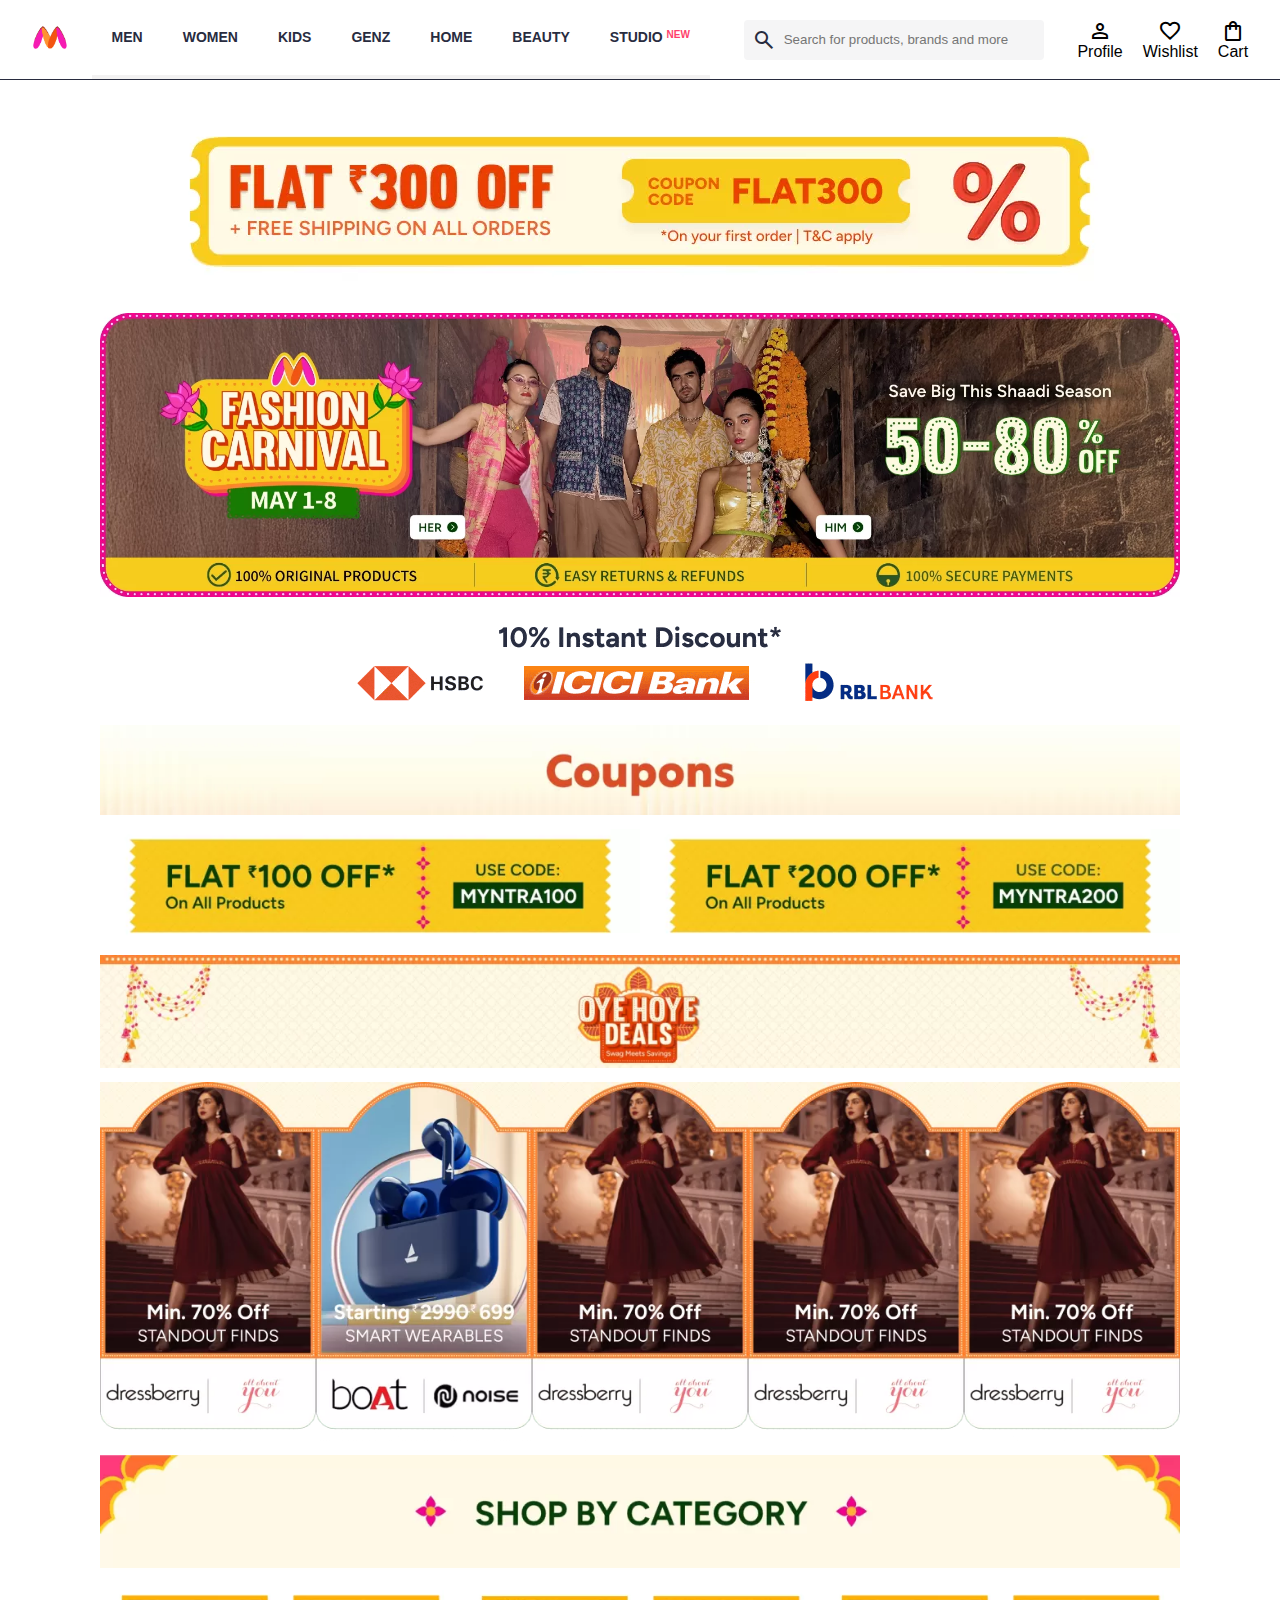
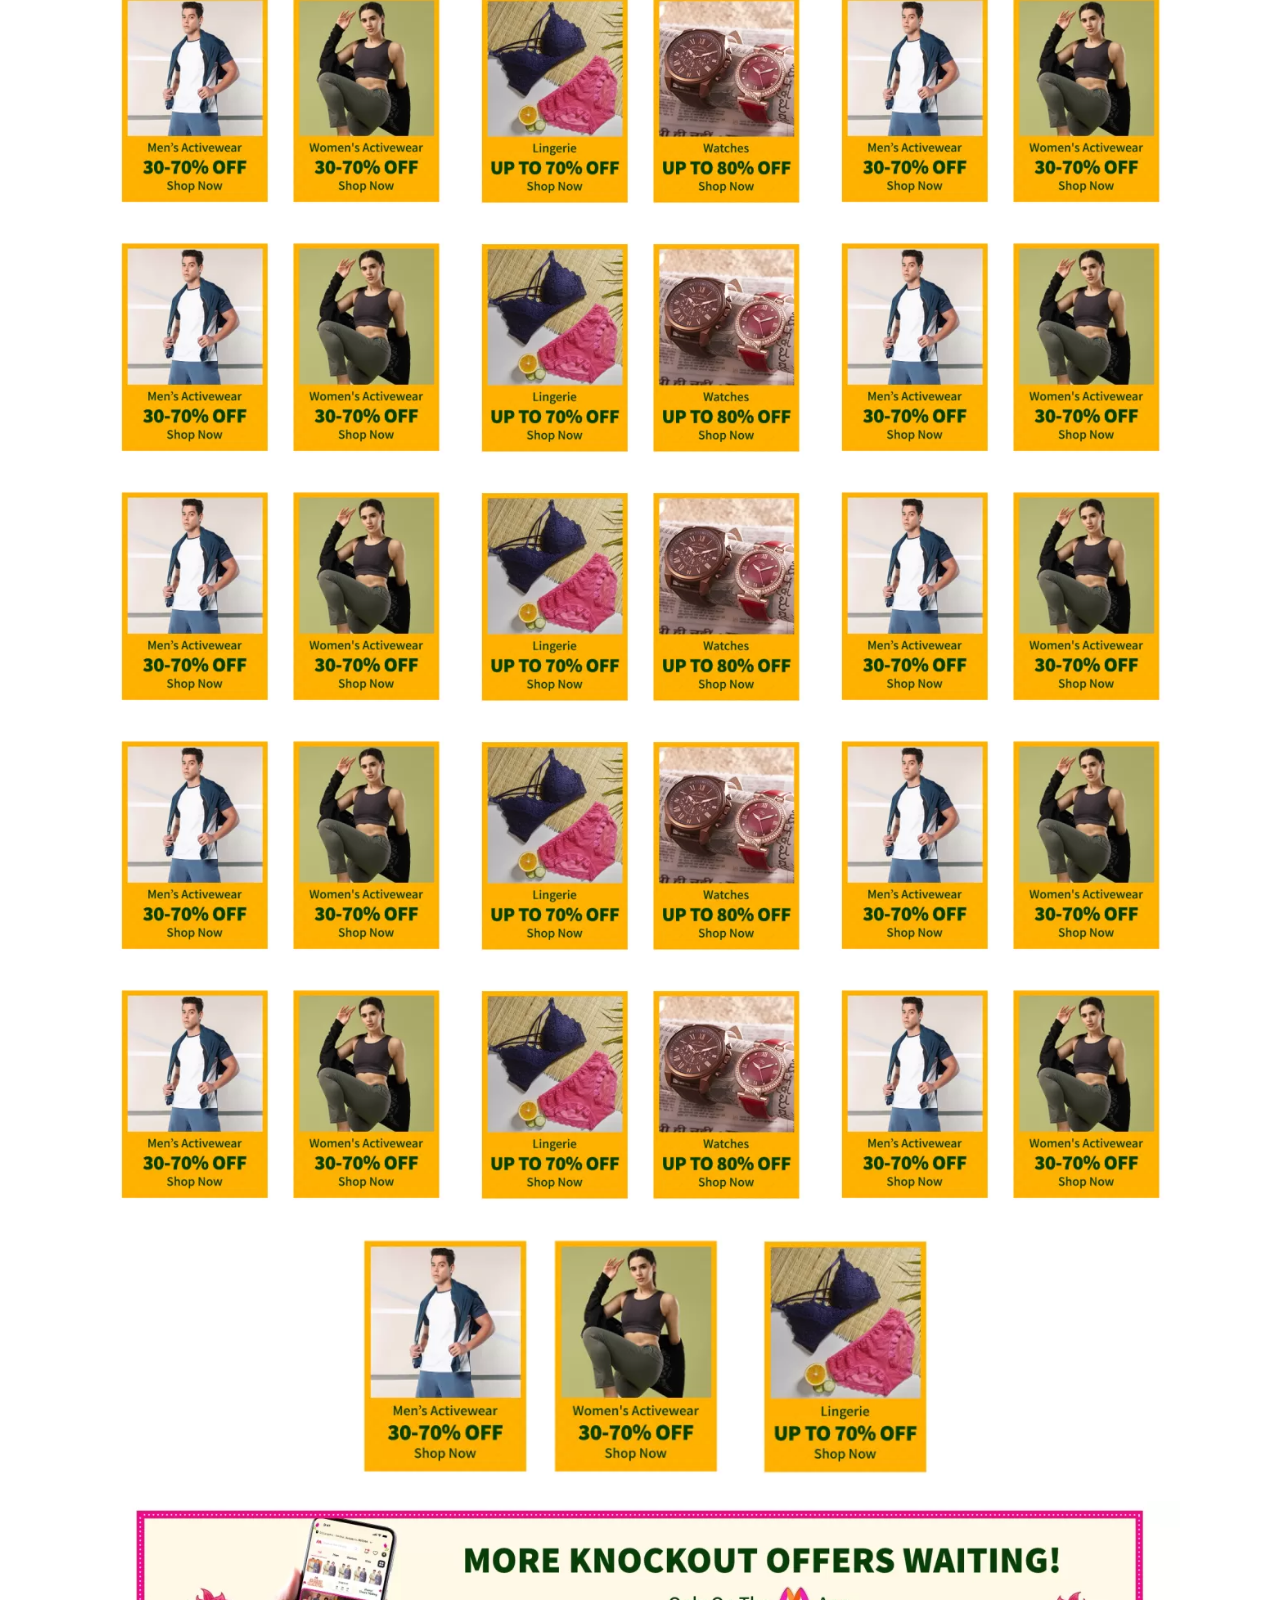
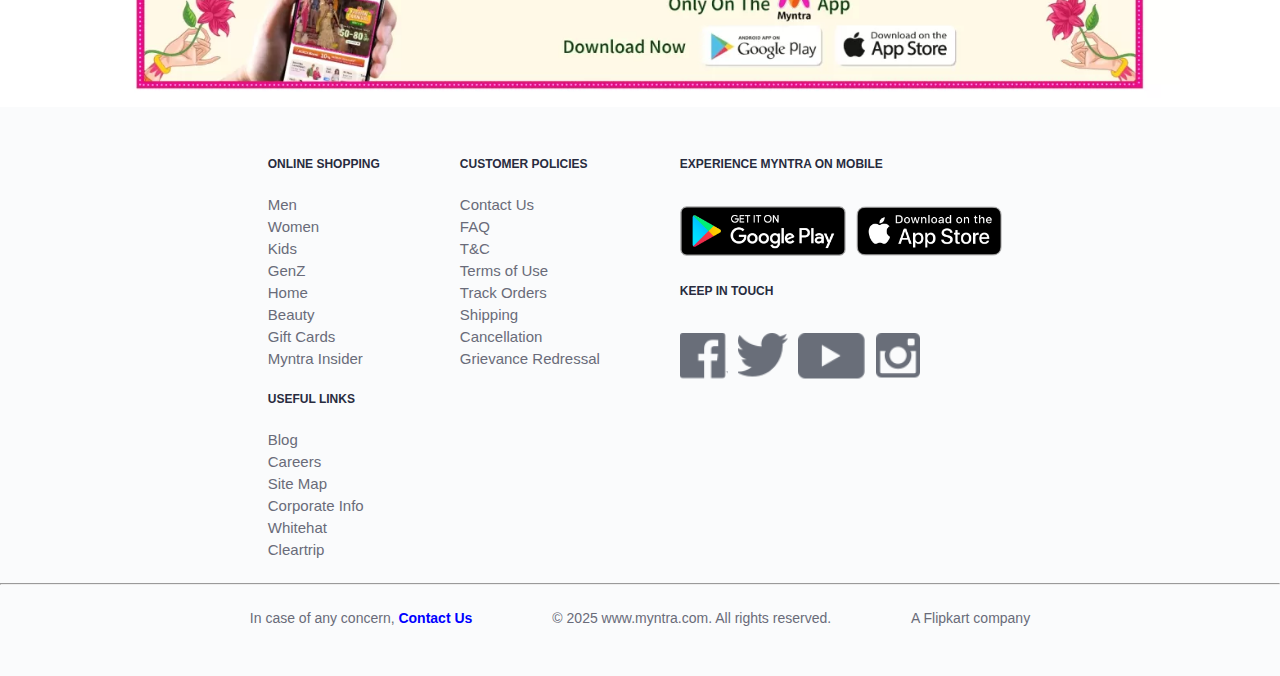
<file: index.html>
<!DOCTYPE html>
<html lang="en">
<head>
    <title>Myntra</title>
    <meta name="viewport" content="width=device-width, initial-scale=1.0">
    <meta charset="UTF-8">
    <link rel="stylesheet" href="style.css">
    <link rel="stylesheet" href="https://fonts.googleapis.com/css2?family=Material+Symbols+Outlined:opsz,wght,FILL,GRAD@20..48,100..700,0..1,-50..200"/>
</head>
<body>
    <header>
        <div class="logo">
           <a href="#"><img class="home" src="img/logo.png" alt="logo"></a>
        </div>
        <div class="nav_bar">
            <a href="#">Men</a>
            <a href="#">Women</a>
            <a href="#">Kids</a>
            <a href="#">GenZ</a>
            <a href="#">Home</a>
            <a href="#">Beauty</a>
            <a href="#" >Studio <span id="new">new</span></a>
        </div>
        <div class="search_bar">
            <div class="search_icon"><span class="material-symbols-outlined">search</span></div>
            <input type="text" class="search_input" placeholder="Search for products, brands and more">
        </div>
        <div class="action_bar">
            <div class="action_item">
                <span class="material-symbols-outlined">person</span>
                <span class="action_name">Profile</span>
            </div>
            <div class="action_item">
                <span class="material-symbols-outlined action_icon">favorite</span>
                <span class="action_name">Wishlist</span>
            </div>
            <div class="action_item">
                <span class="material-symbols-outlined action_icon">shopping_bag</span>
                <span class="action_name">Cart</span>
            </div>
        </div>
    </header>
    <main>
       <div class="home-img-container">
        <a href="#">
            <img class="coupon-img" src="img/2kmiprsn_19a19eddfe4441ad8b6a4d763224c0b9.webp" alt="coupon-FLAT300">
        </a>
       </div>
       <div class="home-img-container">
        <a href="#">
            <img src="img/cd234c7f-e1eb-4df4-bac4-ceb5a3e4a8de1745936750479-Slice-1.webp" alt="his-section">
        </a>
        <a href="#">
            <img src="img/e297224d-6484-4531-9f65-02c027c840251745936750435-Slice-2.webp" alt="her-section">
        </a>
       </div>
       <div class="home-img-container">
        <a href="#"><img src="img/gif.gif" alt="bank-gif"></a>
       </div>
       <div class="home-img-container">
        <a href="#"><img src="img/coupons.webp" alt="coupons"></a>
       </div>
       <div class="home-img-container">
        <a href="#"><img src="img/coupon1.webp" alt="myntra100"></a>
        <a href="#"><img src="img/coupon2.webp" alt="myntra200"></a>
       </div>
       <div class="home-img-container">
        <a href="#"><img src="img/deals.webp" alt="deals"></a>
       </div>
       <div class="home-img-container">
        <a href="#"><img src="img/deal1.webp" alt="deal"></a>
        <a href="#"><img src="img/deal2.webp" alt="deal"></a>
        <a href="#"><img src="img/deal1.webp" alt="deal"></a>
        <a href="#"><img src="img/deal1.webp" alt="deal"></a>
        <a href="#"><img src="img/deal1.webp" alt="deal"></a>
       </div>
       <div class="home-img-container">
        <a href="#"><img src="img/c2023bb8-4eb2-41fd-abab-601749f028f41745831595417-Shop-By-Category.webp" alt="shop"></a>
       </div>
       <div class="home-img-container">
        <a href="#"><img src="img/1.webp" alt="1"></a>
        <a href="#"><img src="img/2.webp" alt="1"></a>
        <a href="#"><img src="img/3.webp" alt="1"></a>
        <a href="#"><img src="img/4.webp" alt="1"></a>
        <a href="#"><img src="img/1.webp" alt="1"></a>
        <a href="#"><img src="img/2.webp" alt="1"></a>
       </div>
       <div class="home-img-container">
        <a href="#"><img src="img/1.webp" alt="1"></a>
        <a href="#"><img src="img/2.webp" alt="1"></a>
        <a href="#"><img src="img/3.webp" alt="1"></a>
        <a href="#"><img src="img/4.webp" alt="1"></a>
        <a href="#"><img src="img/1.webp" alt="1"></a>
        <a href="#"><img src="img/2.webp" alt="1"></a>
       </div>
       <div class="home-img-container">
        <a href="#"><img src="img/1.webp" alt="1"></a>
        <a href="#"><img src="img/2.webp" alt="1"></a>
        <a href="#"><img src="img/3.webp" alt="1"></a>
        <a href="#"><img src="img/4.webp" alt="1"></a>
        <a href="#"><img src="img/1.webp" alt="1"></a>
        <a href="#"><img src="img/2.webp" alt="1"></a>
       </div>
       <div class="home-img-container">
        <a href="#"><img src="img/1.webp" alt="1"></a>
        <a href="#"><img src="img/2.webp" alt="1"></a>
        <a href="#"><img src="img/3.webp" alt="1"></a>
        <a href="#"><img src="img/4.webp" alt="1"></a>
        <a href="#"><img src="img/1.webp" alt="1"></a>
        <a href="#"><img src="img/2.webp" alt="1"></a>
       </div>
       <div class="home-img-container">
        <a href="#"><img src="img/1.webp" alt="1"></a>
        <a href="#"><img src="img/2.webp" alt="1"></a>
        <a href="#"><img src="img/3.webp" alt="1"></a>
        <a href="#"><img src="img/4.webp" alt="1"></a>
        <a href="#"><img src="img/1.webp" alt="1"></a>
        <a href="#"><img src="img/2.webp" alt="1"></a>
       </div>
       <div class="home-img-container">
        <a href="#"><img src="img/blank.webp" alt="1"></a>
        <a href="#"><img src="img/1.webp" alt="1"></a>
        <a href="#"><img src="img/2.webp" alt="1"></a>
        <a href="#"><img src="img/3.webp" alt="1"></a>
        <a href="#"><img src="img/blank.webp" alt="1"></a>
       </div>
       <div class="home-img-container">
        <a href="#"><img src="img/last-img.webp" alt="x"></a>
       </div>    
    </main>

    <footer>
        <div class="columns">
            <div class="footer-column">
                <h3>Online Shopping</h3>
                <div class="footer-items">
                    <a href="#">Men</a>
                    <a href="#">Women</a>
                    <a href="#">Kids</a>
                    <a href="#">GenZ</a>
                    <a href="#">Home</a>
                    <a href="#">Beauty</a>
                    <a href="#">Gift Cards</a>
                    <a href="#">Myntra Insider</a>
                </div>
                <h3>Useful Links</h3>
                <div class="footer-items">
                    <a href="#">Blog</a>
                    <a href="#">Careers</a>
                    <a href="#">Site Map</a>
                    <a href="#">Corporate Info</a>
                    <a href="#">Whitehat</a>
                    <a href="#">Cleartrip</a>
                </div>
            </div>
            <div class="footer-column">
                <h3>Customer Policies</h3>
                <div class="footer-items">
                    <a href="#">Contact Us</a>
                    <a href="#">FAQ</a>
                    <a href="#">T&C</a>
                    <a href="#">Terms of Use</a>
                    <a href="#">Track Orders</a>
                    <a href="#">Shipping</a>
                    <a href="#">Cancellation</a>
                    <a href="#">Grievance Redressal</a>
                </div>
            </div>
            <div class="footer-column">
                <h3>Experience Myntra on Mobile</h3>
                <div class="footer-items app-links">
                    <a href="#"><img src="img/googleplay.png" alt="playstore-link"></a>
                    <a href="#"><img src="img/appstore.png" alt="app store link"></a>
                </div>
                <h3>Keep in touch</h3>
                <div class="footer-items app-links">
                    <a href="#"><img src="img/fb.png" alt="fb"></a>
                    <a href="#"><img src="img/twitter.png" alt="x"></a>
                    <a href="#"><img src="img/youtube.png" alt="youtube"></a>
                    <a href="#"><img src="img/insta.png" alt="insta"></a>
                </div>
            </div>
        </div>
        <hr>
        <div class="copyrights">
            <span>In case of any concern, <a href="#" id="Contact-Us">Contact Us</a></span>
            <span>© 2025 www.myntra.com. All rights reserved.</span>
            <span>A Flipkart company</span>
        </div>
    </footer>
</body>
</html>
</file>
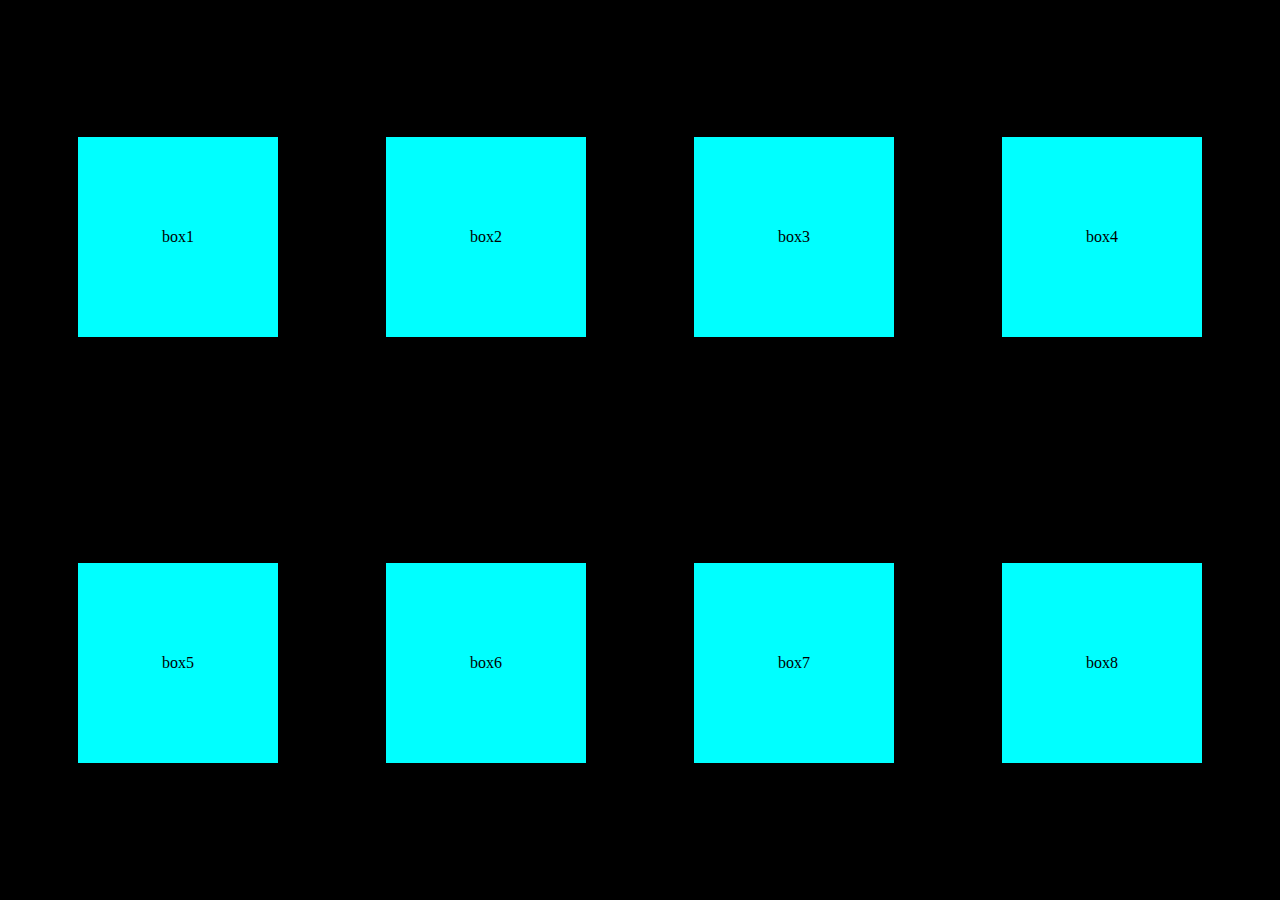
<file: grid/index.html>
<!DOCTYPE html>
<html lang="en">
<head>
    <meta charset="UTF-8">
    <meta name="viewport" content="width=device-width, initial-scale=1.0">
    <link rel="stylesheet" href="style.css">
    <title>Document</title>
</head>
<body>
    <div class="con">
        <div class="box">box1</div>
    <div class="box">box2</div>
    <div class="box">box3</div>
    <div class="box">box4</div>
    <div class="box">box5</div>
    <div class="box">box6</div>
    <div class="box">box7</div>
    <div class="box">box8</div>

    </div>
    
</body>
</html>
</file>
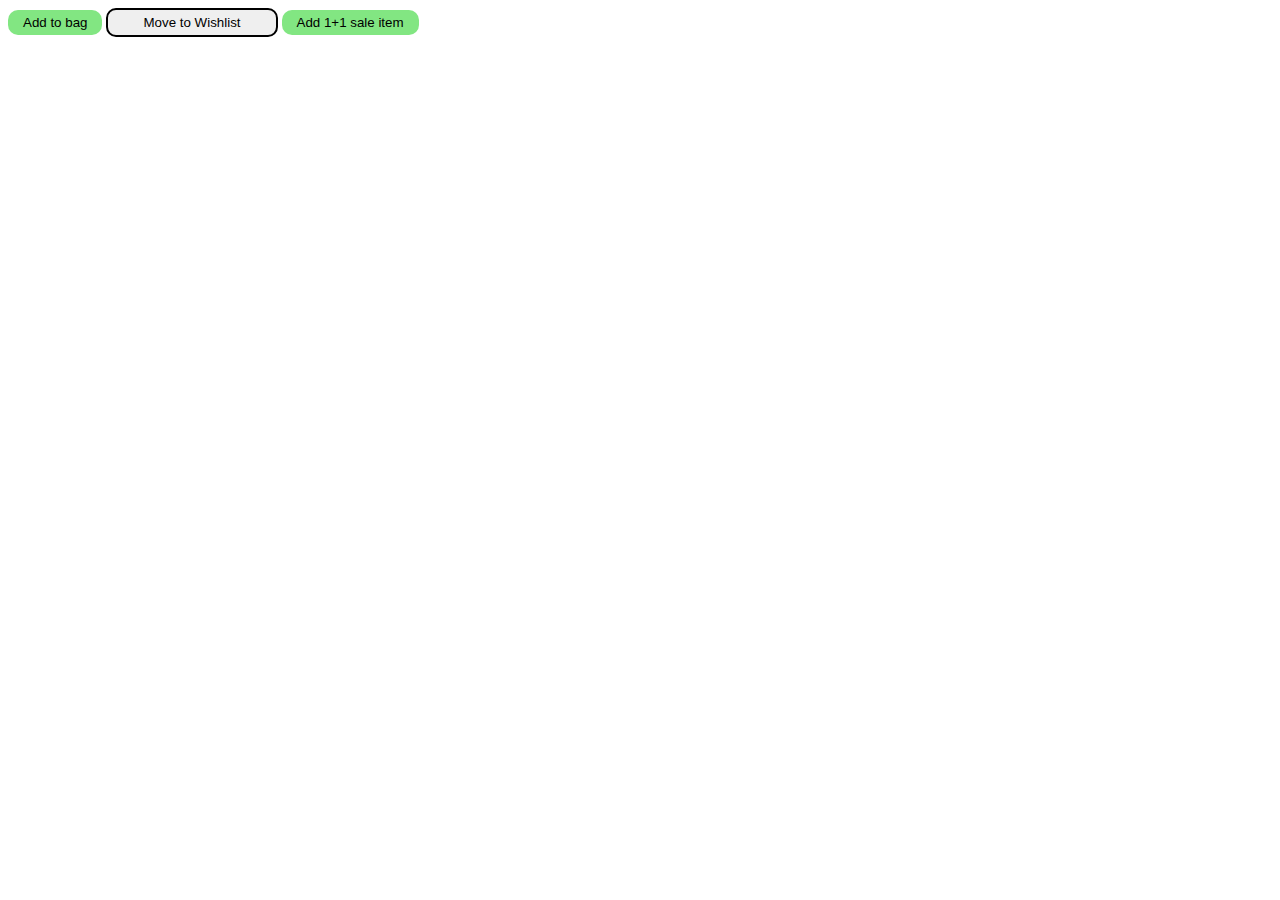
<file: javascript/index.html>
<!DOCTYPE html>
<html lang="en">
<head>
  <title>Learning JS</title>
  <style>
   .add{
    border: none;
    background-color: rgb(130, 230, 130);
    padding: 5px 15px;
    border-radius: 10px;
   }
   .wishlist{
    padding: 5px 35px;
    border: 2px solid ;
    border-radius: 10px;
   }
  </style>
</head>
<body>
  <main>
    <div class="buttons">
      <button class="add" >Add to bag</button>
      <button class="wishlist" >Move to Wishlist</button>
      <button class="add">Add 1+1 sale item</button>
    </div>
    <h1></h1>
  </main>
 <script>
  let items=0;
  
 </script>
</body>
</html>
</file>
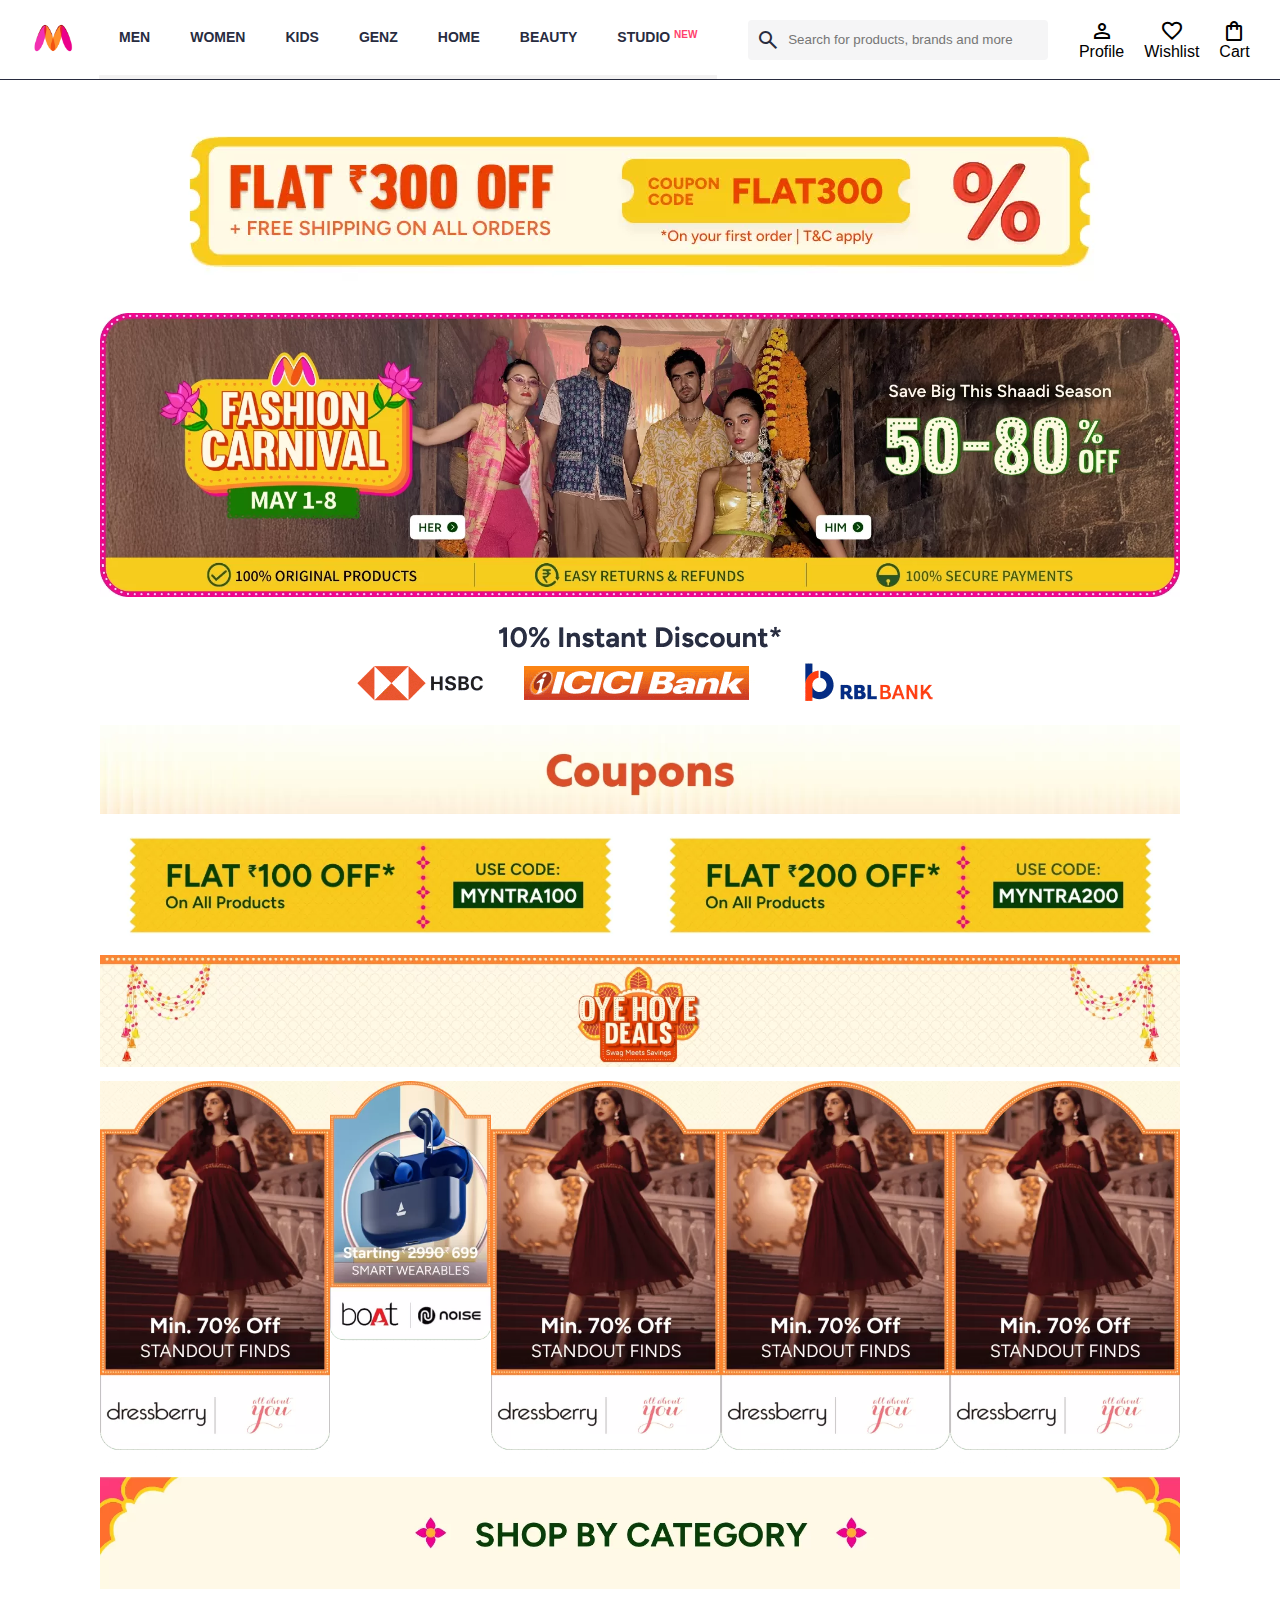
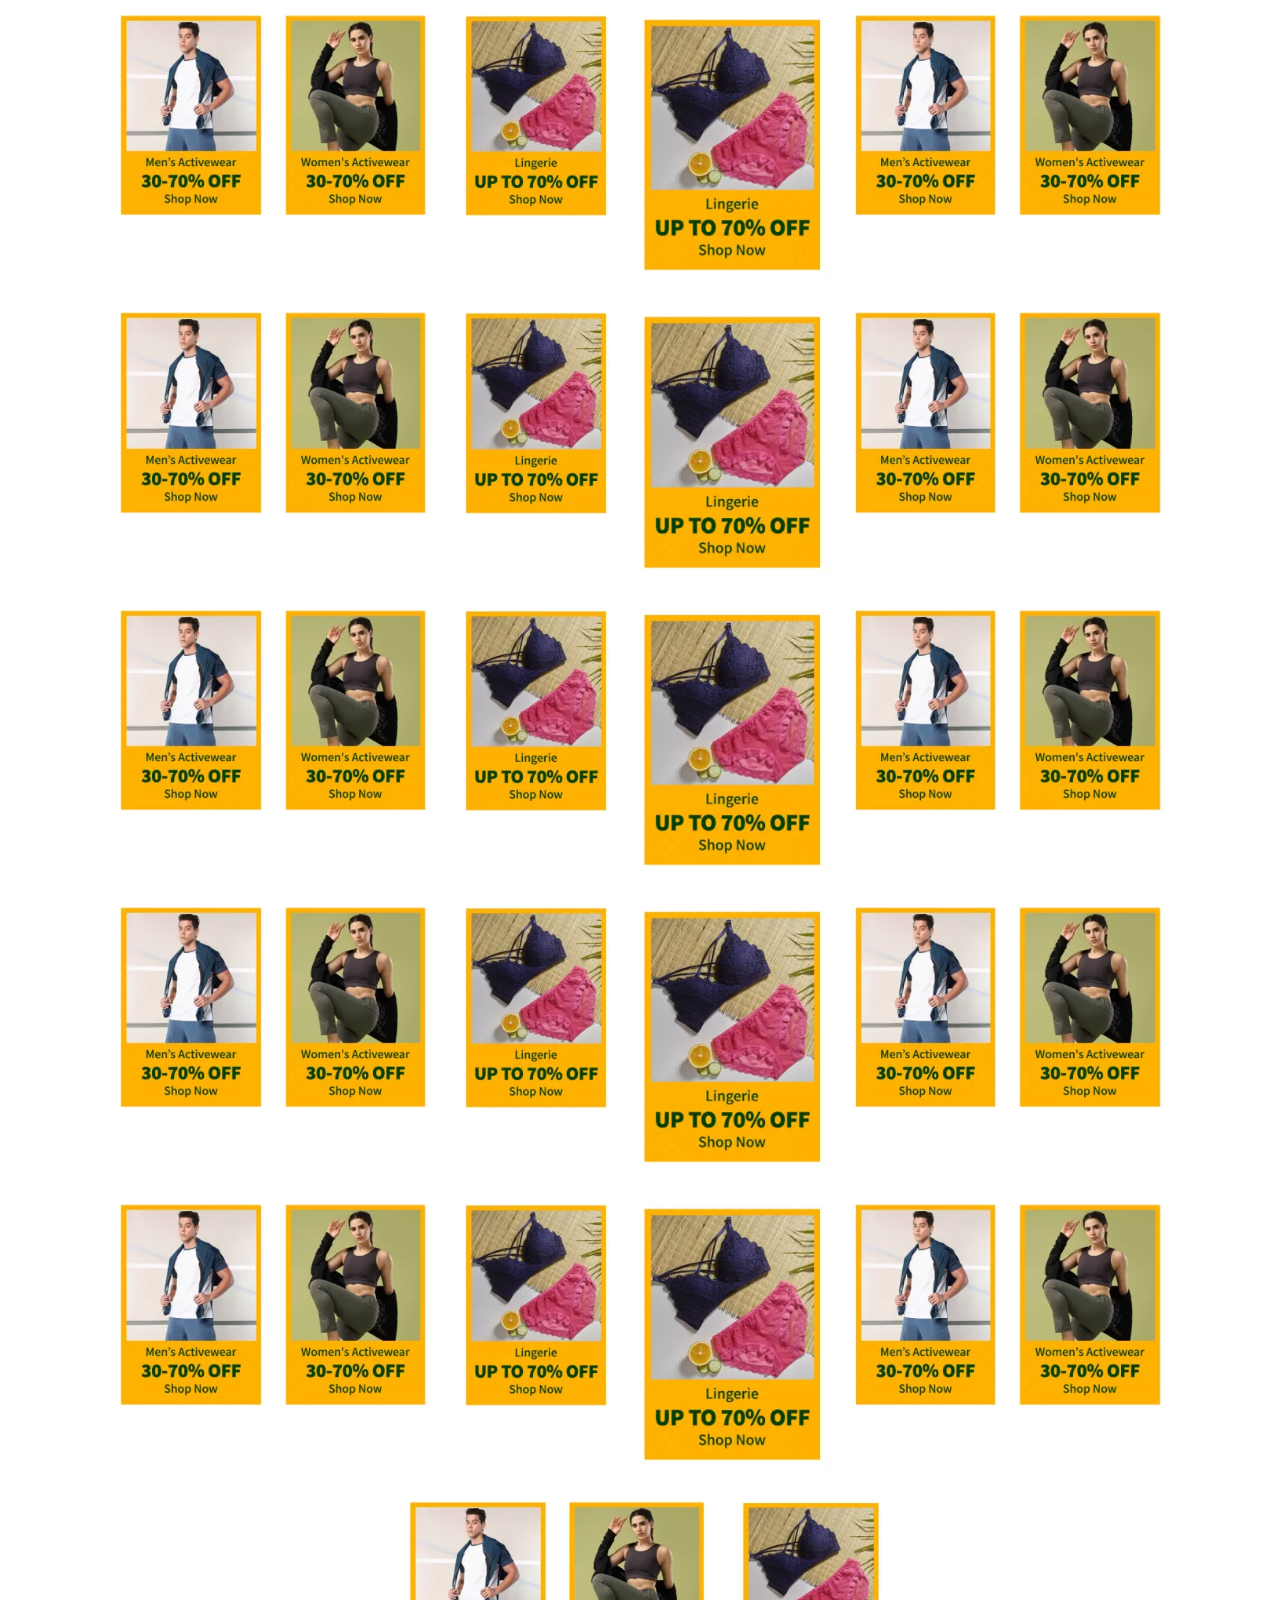
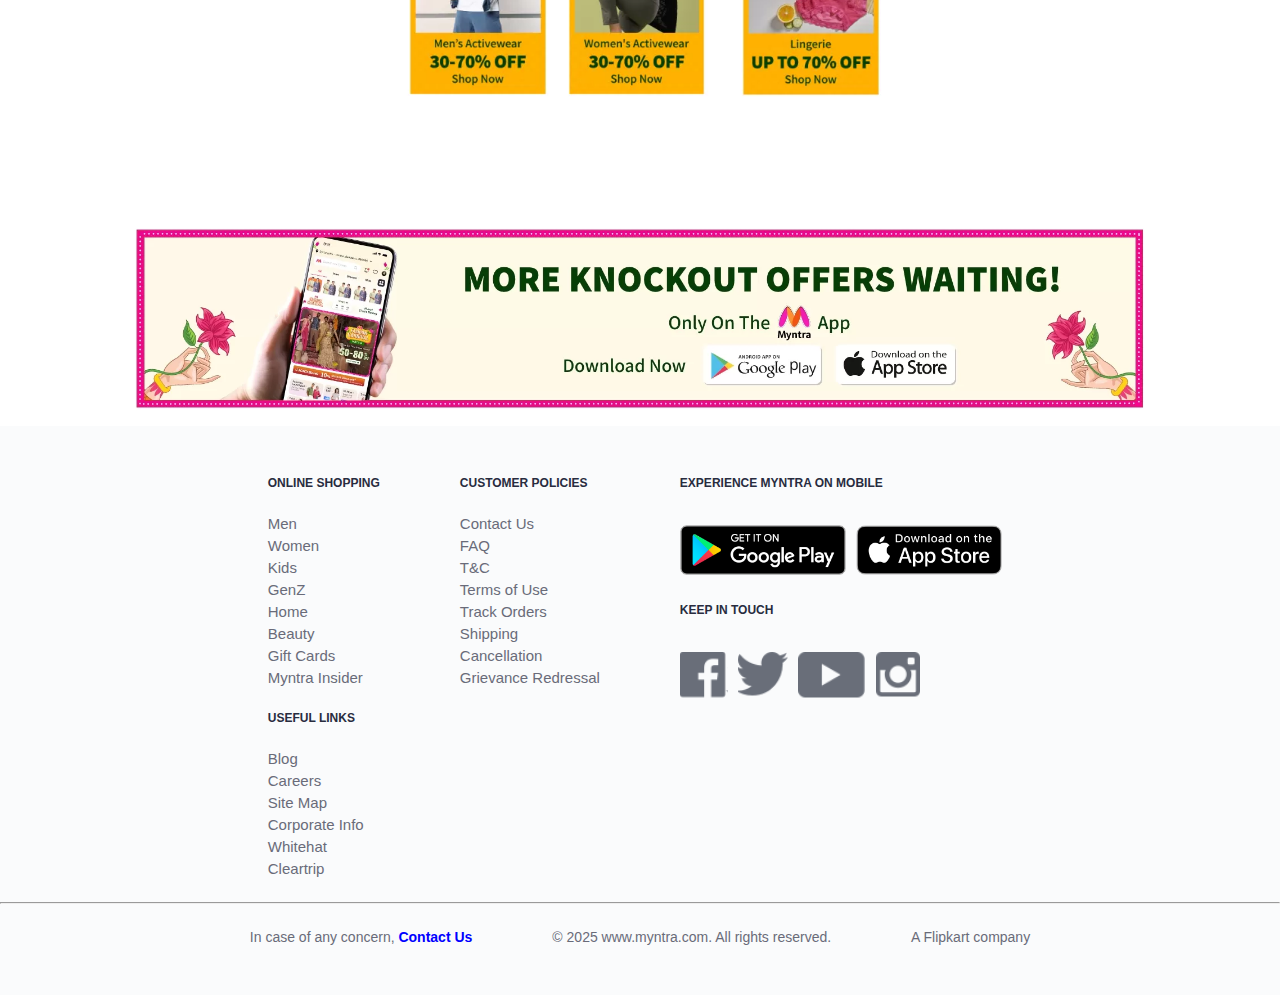
<file: myntra clone/index.html>
<!DOCTYPE html>
<html lang="en">
<head>
    <title>Myntra</title>
    <meta name="viewport" content="width=device-width, initial-scale=1.0">
    <meta charset="UTF-8">
    <link rel="stylesheet" href="style.css">
    <link rel="stylesheet" href="https://fonts.googleapis.com/css2?family=Material+Symbols+Outlined:opsz,wght,FILL,GRAD@20..48,100..700,0..1,-50..200"/>
</head>
<body>
    <header>
        <div class="logo">
           <a href="#"><img class="home" src="img/myntra_logo.webp" alt="logo"></a>
        </div>
        <div class="nav_bar">
            <a href="#">Men</a>
            <a href="#">Women</a>
            <a href="#">Kids</a>
            <a href="#">GenZ</a>
            <a href="#">Home</a>
            <a href="#">Beauty</a>
            <a href="#" >Studio <span id="new">new</span></a>
        </div>
        <div class="search_bar">
            <div class="search_icon"><span class="material-symbols-outlined">search</span></div>
            <input type="text" class="search_input" placeholder="Search for products, brands and more">
        </div>
        <div class="action_bar">
            <div class="action_item">
                <span class="material-symbols-outlined">person</span>
                <span class="action_name">Profile</span>
            </div>
            <div class="action_item">
                <span class="material-symbols-outlined action_icon">favorite</span>
                <span class="action_name">Wishlist</span>
            </div>
            <div class="action_item">
                <span class="material-symbols-outlined action_icon">shopping_bag</span>
                <span class="action_name">Cart</span>
            </div>
        </div>
    </header>
    <main>
       <div class="home-img-container">
        <a href="#">
            <img class="coupon-img" src="img/2kmiprsn_19a19eddfe4441ad8b6a4d763224c0b9.webp" alt="coupon-FLAT300">
        </a>
       </div>
       <div class="home-img-container">
        <a href="#">
            <img src="img/cd234c7f-e1eb-4df4-bac4-ceb5a3e4a8de1745936750479-Slice-1.webp" alt="his-section">
        </a>
        <a href="#">
            <img src="img/e297224d-6484-4531-9f65-02c027c840251745936750435-Slice-2.webp" alt="her-section">
        </a>
       </div>
       <div class="home-img-container">
        <a href="#"><img src="img/gif.gif" alt="bank-gif"></a>
       </div>
       <div class="home-img-container">
        <a href="#"><img src="img/coupons.webp" alt="coupons"></a>
       </div>
       <div class="home-img-container">
        <a href="#"><img src="img/coupon1.webp" alt="myntra100"></a>
        <a href="#"><img src="img/coupon2.webp" alt="myntra200"></a>
       </div>
       <div class="home-img-container">
        <a href="#"><img src="img/deals.webp" alt="deals"></a>
       </div>
       <div class="home-img-container">
        <a href="#"><img src="img/deal1.webp" alt="deal"></a>
        <a href="#"><img src="img/deal2.webp" alt="deal"></a>
        <a href="#"><img src="img/deal1.webp" alt="deal"></a>
        <a href="#"><img src="img/deal1.webp" alt="deal"></a>
        <a href="#"><img src="img/deal1.webp" alt="deal"></a>
       </div>
       <div class="home-img-container">
        <a href="#"><img src="img/c2023bb8-4eb2-41fd-abab-601749f028f41745831595417-Shop-By-Category.webp" alt="shop"></a>
       </div>
       <div class="home-img-container">
        <a href="#"><img src="img/1.webp" alt="1"></a>
        <a href="#"><img src="img/2.webp" alt="1"></a>
        <a href="#"><img src="img/3.webp" alt="1"></a>
        <a href="#"><img src="img/4.webp" alt="1"></a>
        <a href="#"><img src="img/1.webp" alt="1"></a>
        <a href="#"><img src="img/2.webp" alt="1"></a>
       </div>
       <div class="home-img-container">
        <a href="#"><img src="img/1.webp" alt="1"></a>
        <a href="#"><img src="img/2.webp" alt="1"></a>
        <a href="#"><img src="img/3.webp" alt="1"></a>
        <a href="#"><img src="img/4.webp" alt="1"></a>
        <a href="#"><img src="img/1.webp" alt="1"></a>
        <a href="#"><img src="img/2.webp" alt="1"></a>
       </div>
       <div class="home-img-container">
        <a href="#"><img src="img/1.webp" alt="1"></a>
        <a href="#"><img src="img/2.webp" alt="1"></a>
        <a href="#"><img src="img/3.webp" alt="1"></a>
        <a href="#"><img src="img/4.webp" alt="1"></a>
        <a href="#"><img src="img/1.webp" alt="1"></a>
        <a href="#"><img src="img/2.webp" alt="1"></a>
       </div>
       <div class="home-img-container">
        <a href="#"><img src="img/1.webp" alt="1"></a>
        <a href="#"><img src="img/2.webp" alt="1"></a>
        <a href="#"><img src="img/3.webp" alt="1"></a>
        <a href="#"><img src="img/4.webp" alt="1"></a>
        <a href="#"><img src="img/1.webp" alt="1"></a>
        <a href="#"><img src="img/2.webp" alt="1"></a>
       </div>
       <div class="home-img-container">
        <a href="#"><img src="img/1.webp" alt="1"></a>
        <a href="#"><img src="img/2.webp" alt="1"></a>
        <a href="#"><img src="img/3.webp" alt="1"></a>
        <a href="#"><img src="img/4.webp" alt="1"></a>
        <a href="#"><img src="img/1.webp" alt="1"></a>
        <a href="#"><img src="img/2.webp" alt="1"></a>
       </div>
       <div class="home-img-container">
        <a href="#"><img src="img/blank.webp" alt="1"></a>
        <a href="#"><img src="img/1.webp" alt="1"></a>
        <a href="#"><img src="img/2.webp" alt="1"></a>
        <a href="#"><img src="img/3.webp" alt="1"></a>
        <a href="#"><img src="img/blank.webp" alt="1"></a>
       </div>
       <div class="home-img-container">
        <a href="#"><img src="img/last-img.webp" alt="x"></a>
       </div>    
    </main>

    <footer>
        <div class="columns">
            <div class="footer-column">
                <h3>Online Shopping</h3>
                <div class="footer-items">
                    <a href="#">Men</a>
                    <a href="#">Women</a>
                    <a href="#">Kids</a>
                    <a href="#">GenZ</a>
                    <a href="#">Home</a>
                    <a href="#">Beauty</a>
                    <a href="#">Gift Cards</a>
                    <a href="#">Myntra Insider</a>
                </div>
                <h3>Useful Links</h3>
                <div class="footer-items">
                    <a href="#">Blog</a>
                    <a href="#">Careers</a>
                    <a href="#">Site Map</a>
                    <a href="#">Corporate Info</a>
                    <a href="#">Whitehat</a>
                    <a href="#">Cleartrip</a>
                </div>
            </div>
            <div class="footer-column">
                <h3>Customer Policies</h3>
                <div class="footer-items">
                    <a href="#">Contact Us</a>
                    <a href="#">FAQ</a>
                    <a href="#">T&C</a>
                    <a href="#">Terms of Use</a>
                    <a href="#">Track Orders</a>
                    <a href="#">Shipping</a>
                    <a href="#">Cancellation</a>
                    <a href="#">Grievance Redressal</a>
                </div>
            </div>
            <div class="footer-column">
                <h3>Experience Myntra on Mobile</h3>
                <div class="footer-items app-links">
                    <a href="#"><img src="img/googleplay.png" alt="playstore-link"></a>
                    <a href="#"><img src="img/appstore.png" alt="app store link"></a>
                </div>
                <h3>Keep in touch</h3>
                <div class="footer-items app-links">
                    <a href="#"><img src="img/fb.png" alt="fb"></a>
                    <a href="#"><img src="img/twitter.png" alt="x"></a>
                    <a href="#"><img src="img/youtube.png" alt="youtube"></a>
                    <a href="#"><img src="img/insta.png" alt="insta"></a>
                </div>
            </div>
        </div>
        <hr>
        <div class="copyrights">
            <span>In case of any concern, <a href="#" id="Contact-Us">Contact Us</a></span>
            <span>© 2025 www.myntra.com. All rights reserved.</span>
            <span>A Flipkart company</span>
        </div>
    </footer>
</body>
</html>
</file>
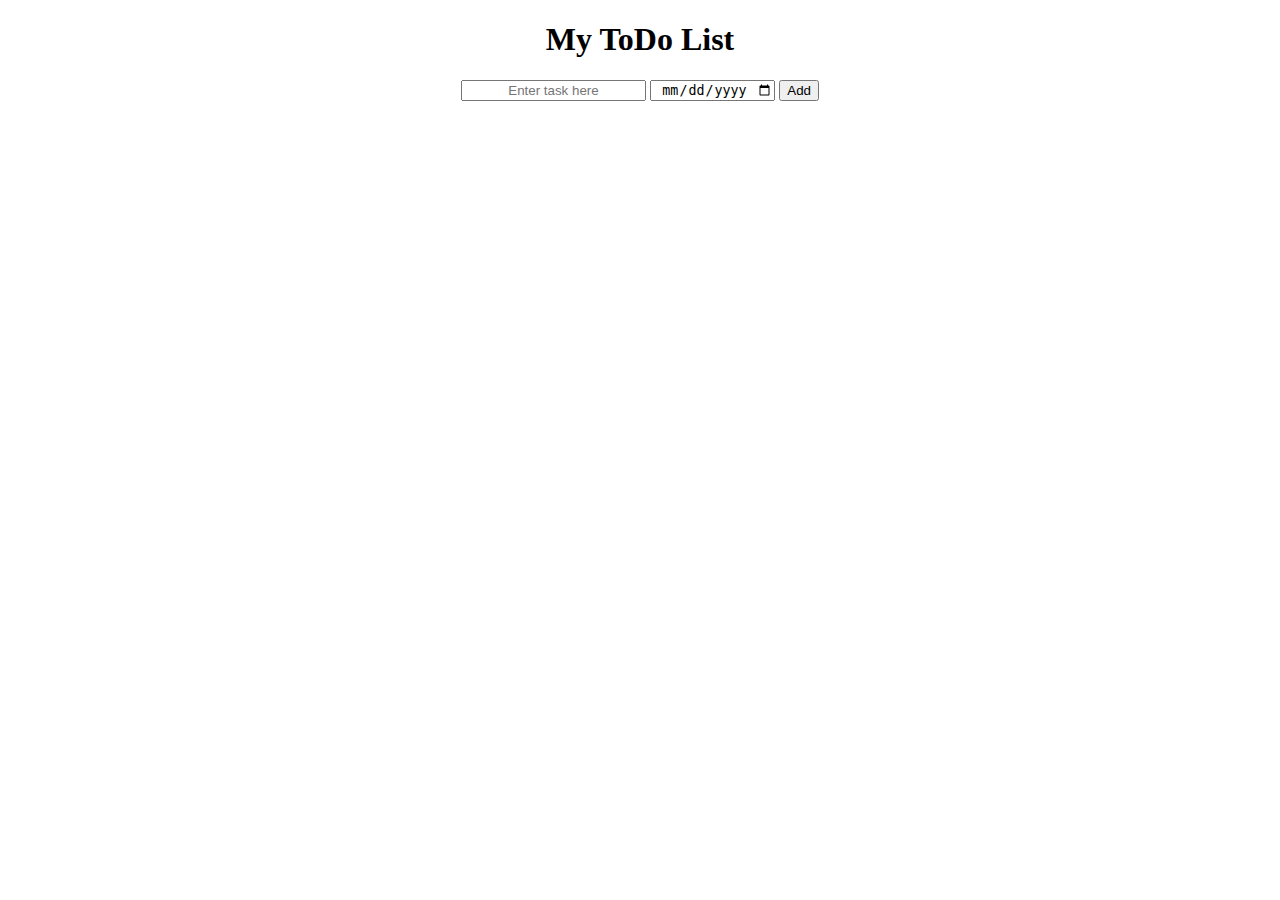
<file: to-do list/index.html>
<!DOCTYPE html>
<html lang="en">
<head>
    <link rel="stylesheet" href="style.css">
    <title>To Do List</title>
</head>
<body>
    <h1>My ToDo List</h1>
    <input type="text" name="task" id="task" placeholder="Enter task here">
    <input type="date" name="due-date" id="due-date">
    <button onclick="addTask();">Add</button>
    <div class="display-tasks"></div>

    <script src="script.js"></script>
</body>
</html>
</file>
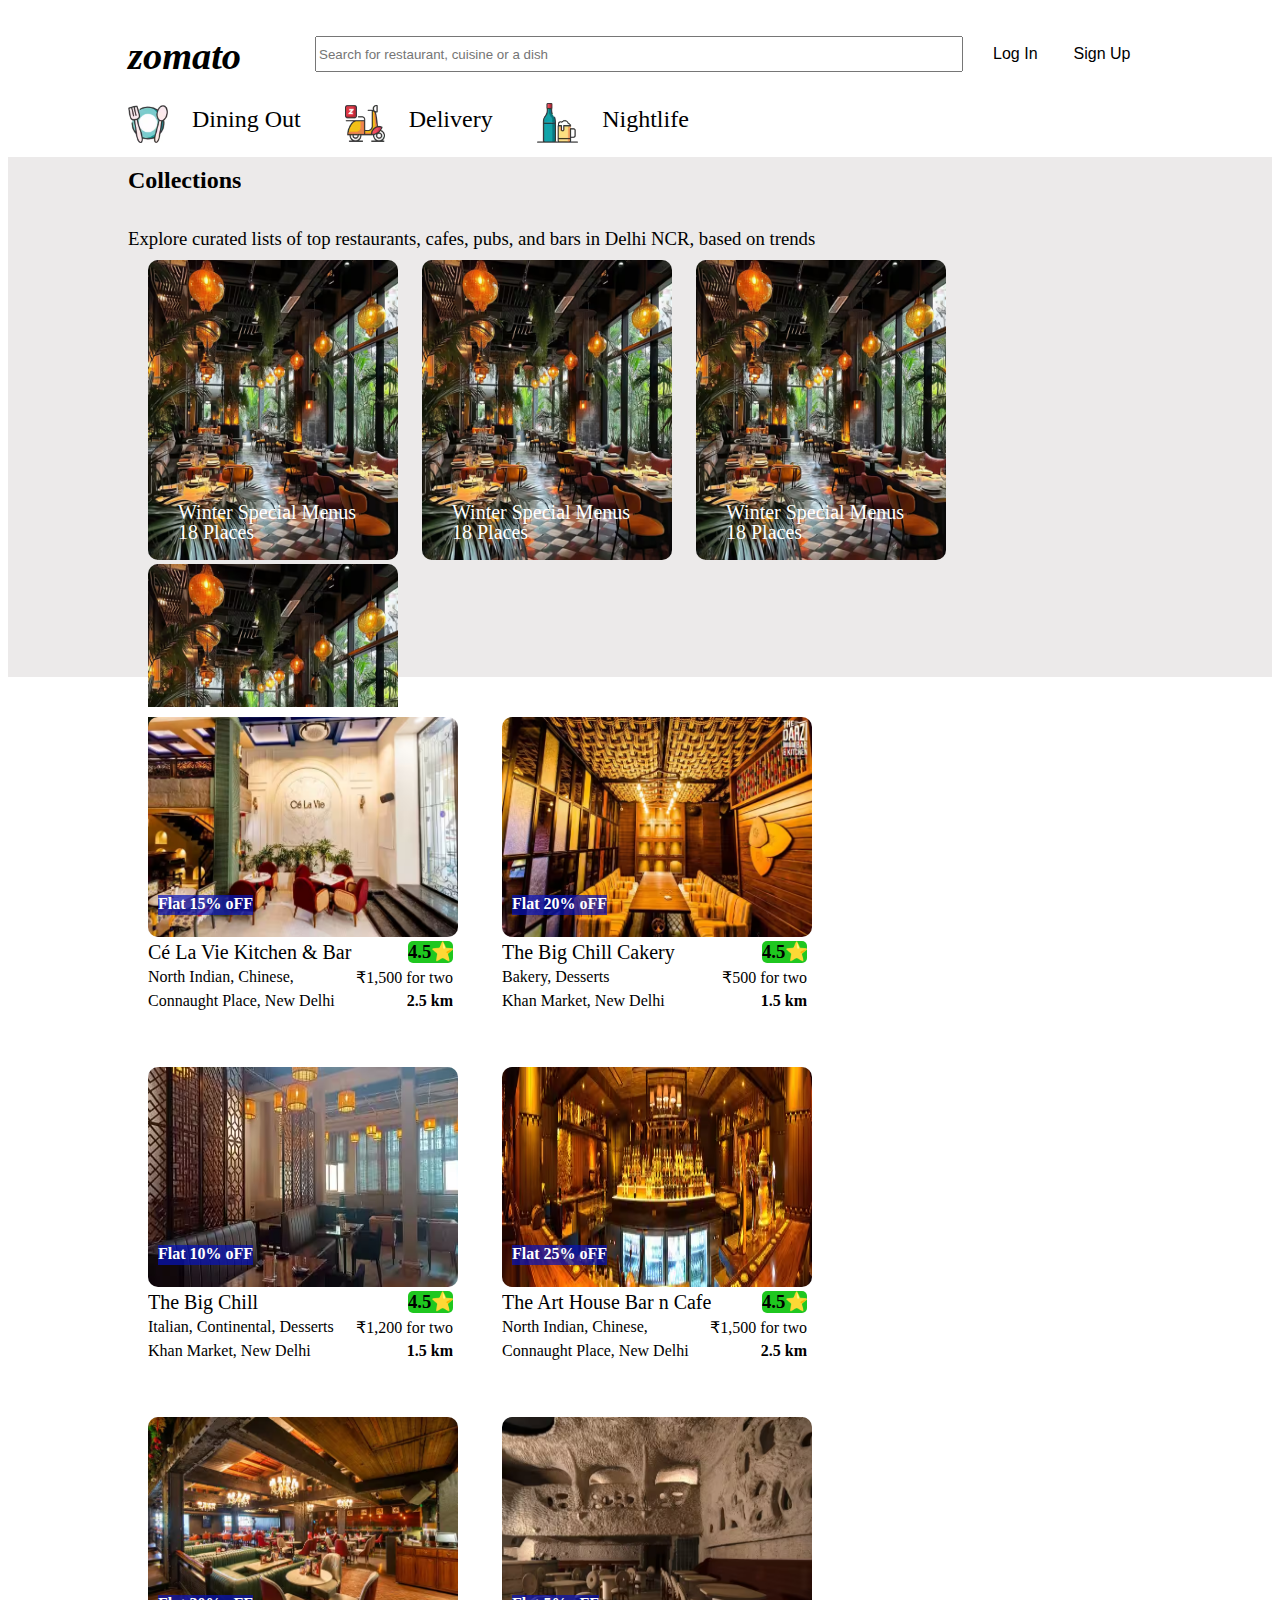
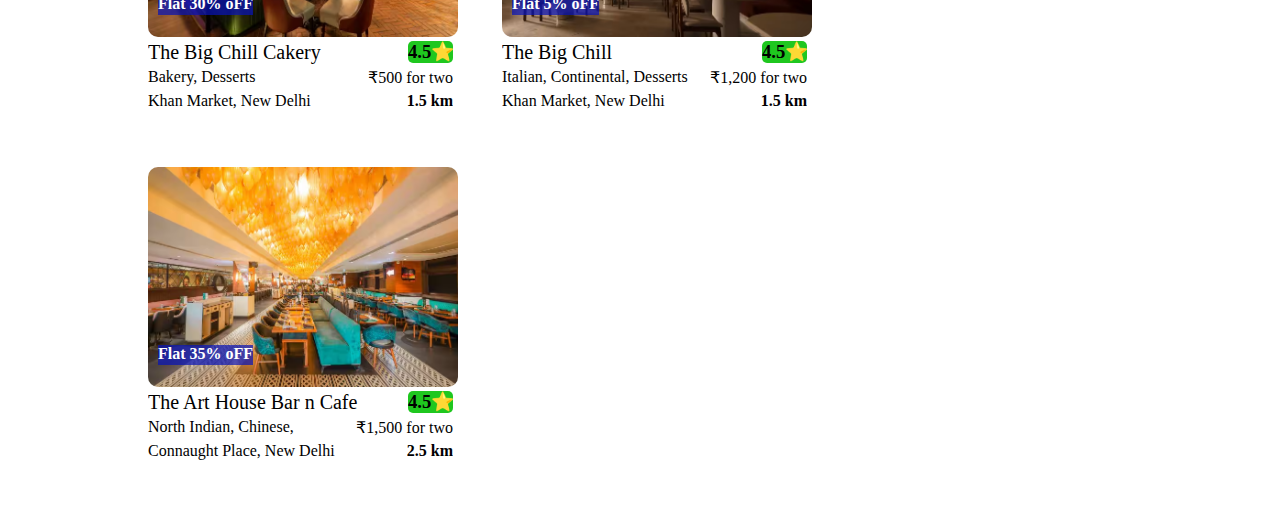
<file: zomato/index.html>
<!DOCTYPE html>
<html lang="en">
<head>
    <meta charset="UTF-8">
    <meta name="viewport" content="width=device-width, initial-scale=1.0">
    <link rel="stylesheet" href="style.css">
    <title>Zomato</title>
</head>
<body>
    <header>
        <div class="head">
            <div class="first">
                <div class="brand box">
                    <h1>zomato</h1>
                </div>
                <div class="search box">
                    <form>
                    <input type="text" class="search-bar" placeholder="Search for restaurant, cuisine or a dish">
                    </form>
                </div>
                <div class="login box">
                    <button>Log In</button>
                </div>    
                <div class="signup box">
                    <button>Sign Up</button>
                </div>
            </div>
            <div class="second">
                <div class="dining box">
                    <div class="image box">
                        <img src="dine.avif" alt="dining img">
                    </div>
                    <div class="name box">
                        <h2>Dining Out</h2>
                    </div>
                </div>
                <div class="delivery box">
                    <div class="image box">
                        <img src="delivery.webp" alt="delivery img">
                    </div>
                    <div class="name box">
                        <h2>Delivery</h2>
                    </div>
                </div>
                <div class="nightlife box">
                    <div class="image box">
                        <img src="night.webp" alt="nightlife img">
                    </div>
                    <div class="name box">
                        <h2>Nightlife</h2>
                    </div>
                </div>
            </div>
            <div class="third">
                <div class="heading">
                    <h2>Collections</h2>
                    <h3>Explore curated lists of top restaurants, cafes, pubs, and bars in Delhi NCR, based on trends</h3>
                </div>
                <div class="collection box">
                    <img src="1-1.avif" alt="collection img">
                    <p class="title">Winter Special Menus</p>
                    <p class="number">18 Places</p>
                </div>

                <div class="collection box">
                    <img src="1-1.avif" alt="collection img">
                    <p class="title">Winter Special Menus</p>
                    <p class="number">18 Places</p>
                </div>

                <div class="collection box">
                    <img src="1-1.avif" alt="collection img">
                    <p class="title">Winter Special Menus</p>
                    <p class="number">18 Places</p>
                </div>

                <div class="collection box">
                    <img src="1-1.avif" alt="collection img">
                    <p class="title">Winter Special Menus</p>
                    <p class="number">18 Places</p>
                </div>

            
            </div>
        </div>
    </header>
    <main>
        
        <div class="restaurant box">
            <div class="image">
                <img src="1.avif" alt="restaurant img">
                <p class="off">Flat 15% oFF</p>

            </div>
            <div class="first">
                <h2 id="name">Cé La Vie Kitchen & Bar</h2>
                <h3 id="rate">4.5&#11088</h3>
            </div>
            <div class="second">
                <h4 id="food">North Indian, Chinese, Continental, Italian</h4>
                <h4 id="price">₹1,500 for two</h4>
            </div>
            <div class="third">
                <h4 id="address">Connaught Place, New Delhi</h4>
                <h4 id="dist">2.5 km</h4>
            </div>
        </div>

        <div class="restaurant box">
            <div class="image">
                <img src="2.avif" alt="restaurant img">
                <p class="off">Flat 20% oFF</p>
            </div>
            <div class="first">
                <h2 id="name">The Big Chill Cakery</h2>
                <h3 id="rate">4.5&#11088</h3>
            </div>
            <div class="second">
                <h4 id="food">Bakery, Desserts</h4>
                <h4 id="price">₹500 for two</h4>
            </div>
            <div class="third">
                <h4 id="address">Khan Market, New Delhi</h4>
                <h4 id="dist">1.5 km</h4>
            </div>
        </div>

        <div class="restaurant box">
            <div class="image">
                <img src="3.avif" alt="restaurant img">
                <p class="off">Flat 10% oFF</p>
            </div>
            <div class="first">
                <h2 id="name">The Big Chill</h2>
                <h3 id="rate">4.5&#11088</h3>
            </div>
            <div class="second">
                <h4 id="food">Italian, Continental, Desserts</h4>
                <h4 id="price">₹1,200 for two</h4>
            </div>
            <div class="third">
                <h4 id="address">Khan Market, New Delhi</h4>
                <h4 id="dist">1.5 km</h4>
            </div>
        </div>

        <div class="restaurant box">
            <div class="image">
                <img src="4.avif" alt="restaurant img">
                <p class="off">Flat 25% oFF</p>
            </div>
            <div class="first">
                <h2 id="name">The Art House Bar n Cafe</h2>
                <h3 id="rate">4.5&#11088</h3>
            </div>
            <div class="second">
                <h4 id="food">North Indian, Chinese, Continental, Italian</h4>
                <h4 id="price">₹1,500 for two</h4>          
            </div>
            <div class="third">
                <h4 id="address">Connaught Place, New Delhi</h4>
                <h4 id="dist">2.5 km</h4>
            </div>
        </div>

        <div class="restaurant box">
            <div class="image">
                <img src="5.avif" alt="restaurant img">
                <p class="off">Flat 30% oFF</p>
            </div>
            <div class="first">
                <h2 id="name">The Big Chill Cakery</h2>
                <h3 id="rate">4.5&#11088</h3>
            </div>
            <div class="second">
                <h4 id="food">Bakery, Desserts</h4>
                <h4 id="price">₹500 for two</h4>
            </div>
            <div class="third">
                <h4 id="address">Khan Market, New Delhi</h4>
                <h4 id="dist">1.5 km</h4>
            </div>
        </div>

        <div class="restaurant box">
            <div class="image">
                <img src="6.avif" alt="restaurant img">
                <p class="off">Flat 5% oFF</p>
            </div>
            <div class="first">
                <h2 id="name">The Big Chill</h2>
                <h3 id="rate">4.5&#11088</h3>
            </div>
            <div class="second">
                <h4 id="food">Italian, Continental, Desserts</h4>
                <h4 id="price">₹1,200 for two</h4>
            </div>
            <div class="third">
                <h4 id="address">Khan Market, New Delhi</h4>
                <h4 id="dist">1.5 km</h4>
            </div>
        </div>

        <div class="restaurant box">
            <div class="image">
                <img src="7.avif" alt="restaurant img">
                <p class="off">Flat 35% oFF</p>
            </div>
            <div class="first">
                <h2 id="name">The Art House Bar n Cafe</h2>
                <h3 id="rate">4.5&#11088</h3>
            </div>
            <div class="second">
                <h4 id="food">North Indian, Chinese, Continental, Italian</h4>
                <h4 id="price">₹1,500  for two</h4>
            </div>
            <div class="third">
                <h4 id="address">Connaught Place, New Delhi</h4>
                <h4 id="dist">2.5 km</h4>
            </div>
        </div>

            
        


        
    </main>
</body>
</html>
</file>
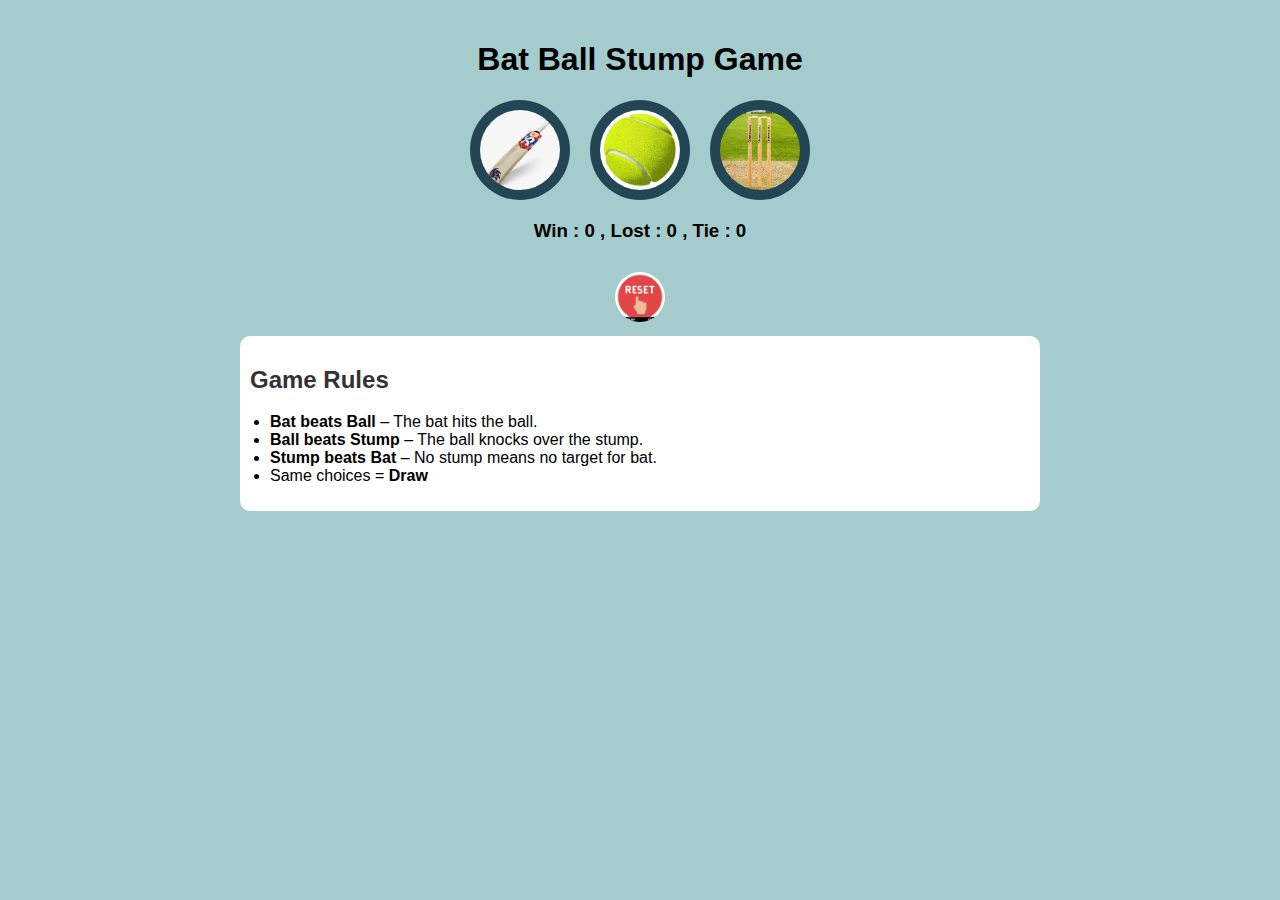
<file: practice/cricketgame/index.html>
<!DOCTYPE html>
<html lang="en">
<head>
  <title>Cricket Game</title>
  <link rel="stylesheet" href="style.css">
</head>
<body>
  <div class="container">
    <h1>Bat Ball Stump Game</h1>

    <div class="button-row">
      <button onclick="showResult('Bat')" class="choice-button">
        <img src="./bat.jpg" alt="BAT" class="choice-image">
      </button>
      <button onclick="showResult('Ball')" class="choice-button">
        <img src="./ball.jpeg" alt="BALL" class="choice-image">
      </button>
      <button onclick="showResult('Stump')" class="choice-button">
        <img src="stumps.jpeg" alt="STUMPS" class="choice-image">
      </button>
    </div>

    <h3 id="score-card"></h3>

    <button onclick="reset()" class="reset-button">
      <img src="reset.jpg" alt="RESET" class="reset-image">
    </button>

    <div class="rules">
      <h2>Game Rules</h2>
      <ul>
        <li><strong>Bat beats Ball</strong> – The bat hits the ball.</li>
        <li><strong>Ball beats Stump</strong> – The ball knocks over the stump.</li>
        <li><strong>Stump beats Bat</strong> – No stump means no target for bat.</li>
        <li>Same choices = <strong>Draw</strong></li>
      </ul>
    </div>
  </div>

  <script src="script.js"></script>
</body>
</html>
</file>
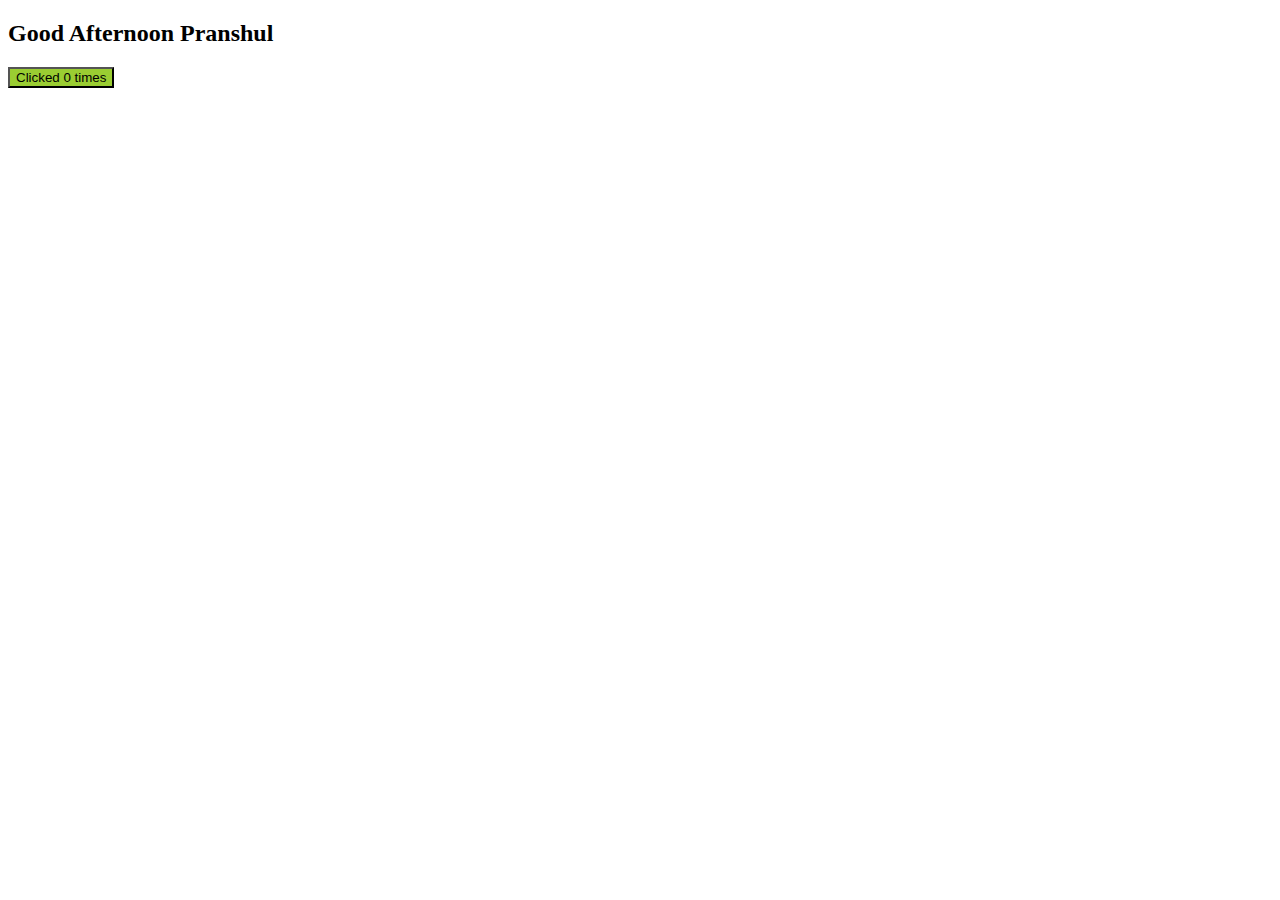
<file: practice/javascript/index.html>
<!DOCTYPE html>
<html lang="en">
<head>
  <title>Document</title>
  <style>
    .js-odd{
        background-color: aqua;
    }
    .js-even{
      background-color: yellowgreen;
    }
  </style>
</head>
<body>
  <h2 id="greet"></h2>
  <button id="pressed" onclick="clicked()" ></button>
  <script src="first.js"></script>
</body>
</html>
</file>
<file: style.css>
html, body {
    width: 100%;
}
*{
    margin: 0;
    padding: 0;
    box-sizing: border-box;
    font-family: Assistant, -apple-system, BlinkMacSystemFont, Segoe UI, Roboto, Helvetica, Arial, sans-serif;
}
header{
    display: flex;
    justify-content: space-around;
    align-items: center;
    padding: 0 20px;
    height: 80px;
    background-color: #ffffff;
    border-bottom: 1px solid #282c3f;
    width: 100%;
    overflow: hidden;
    position: fixed;
    top:0;
    left: 0;
    right: 0;
}

.home{
    height: 36px;
}

.nav_bar{
    display: flex;
    font-weight: 700;
    font-size: 14px;
    flex-wrap: wrap;
    text-transform: uppercase;
    align-items: center;
}
.nav_bar a{
    text-decoration: none;
    color: #282c3f;
    padding: 30px 20px;
    border-bottom: 6px solid rgb(243, 242, 242);
}
#new{
    color: #ff3f6c;
    font-size: 10px;
    vertical-align: top;
}
.nav_bar a:hover{
    border-bottom: 6px solid #f70505;
}

.search_bar{
    display: flex;
    max-width: 300px;
    width: 30%;
    align-items: center;
    margin: 0 10px;
}
.search_icon{
    background-color: #f5f5f6;
    color: #282c3f;
    height: 40px;
    width: 40px;
    display: flex;
    font-weight: 300;
    align-items: center;
    border-radius: 4px 0 0 4px;
    justify-content: center;
}
.search_input{
    background-color: #f5f5f6;
    flex: 1;
    height: 40px;
    border: none;
    border-radius: 0 4px 4px 0;
    outline: none;
}
.action_bar{
    display: flex;
    gap: 20px;
    align-items: center;
}
.action_item{
    display: flex;
    flex-direction: column;
    align-items: center;
}
.nav_bar,
.search_bar,
.action_bar {
    flex-shrink: 0; 
}
main{
    padding-top: 100px;
}
.home-img-container{
    display: flex;
    justify-content: center;
    padding: 5px 100px;
}
main img{
    width: 100%;
}

footer{
    background-color: #fafbfc;
    padding: 50px 0px;
}
.footer-items{
    padding-top: 25px;
    padding-bottom: 20px;
    display: flex;
    flex-direction: column;
}
.footer-items a{
    text-decoration: none;
    color: #696b79;
    display: block;
    font-size: 15px;
    padding-bottom: 5px;
}
footer h3{
    color: #282c3f;
    font-weight: 700;
    font-size: 12px;
    text-transform: uppercase;
}
footer .columns{
    display: flex;
    gap:80px;
    justify-content: center;
}
.app-links{
    display: flex;
    flex-direction: row;
}
.app-links img{
    height: 50px;
    margin: 10px 10px 0px 0px;
}
footer .copyrights{
    color: #696b79;
    display: flex;
    justify-content: center;
    padding: 25px 0px 0px 0px ;
    gap:80px;
    font-size: 14px;
    font-weight: 400;
}
#Contact-Us{
    color: blue;
    text-decoration: none;
    font-weight: 700;
}
</file>
<file: grid/style.css>
*{
    padding: 0px;
    margin: 0px;
    box-sizing: border-box;
}
body{
    width: 100vw;
    height: 100vh;
}
.con{
    display: grid;
    /* grid-template-columns: repeat(auto-fit,minmax(100px,200px)); */
    grid-template-columns: repeat(4,1fr);
    grid-template-rows: repeat(2,1fr);
    height: 100%;
    gap: 1rem;
    background-color: black;
    padding: 2rem;
    justify-content:center ; /*for full container*/
    align-content: center; /*for full container*/
    justify-items: center; /*for content inside each cell*/
    align-items: center; /*for content inside each cell*/
}
.box{
    display: flex;
    justify-content: center;
    align-items: center;
    height: 200px;
    width: 200px;
    font-size: 1rem;
    background-color: aqua;
    transition-duration: 3s;
    transition-property: all;
    transition-timing-function: linear;
}
.box:hover{
    transform: rotate(20deg) scale(0.5) ;
}
</file>
<file: myntra clone/style.css>
html, body {
    width: 100%;
}
*{
    margin: 0;
    padding: 0;
    box-sizing: border-box;
    font-family: Assistant, -apple-system, BlinkMacSystemFont, Segoe UI, Roboto, Helvetica, Arial, sans-serif;
}
header{
    display: flex;
    justify-content: space-around;
    align-items: center;
    padding: 0 20px;
    height: 80px;
    background-color: #ffffff;
    border-bottom: 1px solid #282c3f;
    width: 100%;
    overflow: hidden;
    position: fixed;
    top:0;
    left: 0;
    right: 0;
}

.home{
    height: 36px;
}

.nav_bar{
    display: flex;
    font-weight: 700;
    font-size: 14px;
    flex-wrap: wrap;
    text-transform: uppercase;
    align-items: center;
}
.nav_bar a{
    text-decoration: none;
    color: #282c3f;
    padding: 30px 20px;
    border-bottom: 6px solid rgb(243, 242, 242);
}
#new{
    color: #ff3f6c;
    font-size: 10px;
    vertical-align: top;
}
.nav_bar a:hover{
    border-bottom: 6px solid #f70505;
}

.search_bar{
    display: flex;
    max-width: 300px;
    width: 30%;
    align-items: center;
    margin: 0 10px;
}
.search_icon{
    background-color: #f5f5f6;
    color: #282c3f;
    height: 40px;
    width: 40px;
    display: flex;
    font-weight: 300;
    align-items: center;
    border-radius: 4px 0 0 4px;
    justify-content: center;
}
.search_input{
    background-color: #f5f5f6;
    flex: 1;
    height: 40px;
    border: none;
    border-radius: 0 4px 4px 0;
    outline: none;
}
.action_bar{
    display: flex;
    gap: 20px;
    align-items: center;
}
.action_item{
    display: flex;
    flex-direction: column;
    align-items: center;
}
.nav_bar,
.search_bar,
.action_bar {
    flex-shrink: 0; 
}
main{
    padding-top: 100px;
}
.home-img-container{
    display: flex;
    justify-content: center;
    padding: 5px 100px;
}
main img{
    width: 100%;
}

footer{
    background-color: #fafbfc;
    padding: 50px 0px;
}
.footer-items{
    padding-top: 25px;
    padding-bottom: 20px;
    display: flex;
    flex-direction: column;
}
.footer-items a{
    text-decoration: none;
    color: #696b79;
    display: block;
    font-size: 15px;
    padding-bottom: 5px;
}
footer h3{
    color: #282c3f;
    font-weight: 700;
    font-size: 12px;
    text-transform: uppercase;
}
footer .columns{
    display: flex;
    gap:80px;
    justify-content: center;
}
.app-links{
    display: flex;
    flex-direction: row;
}
.app-links img{
    height: 50px;
    margin: 10px 10px 0px 0px;
}
footer .copyrights{
    color: #696b79;
    display: flex;
    justify-content: center;
    padding: 25px 0px 0px 0px ;
    gap:80px;
    font-size: 14px;
    font-weight: 400;
}
#Contact-Us{
    color: blue;
    text-decoration: none;
    font-weight: 700;
}
</file>
<file: to-do list/style.css>
*{
    text-align: center;
}
</file>
<file: zomato/style.css>
.box{
    display: inline-block;
    margin-left:20px
}
.head .first{
    margin-left: 100px;
}
.brand{
    font-weight: bold;
    margin-right: 50px;
    font-style: italic;
    font-size: larger;
}
.search-bar{
    width: 50vw;
    height: 30px;
    position: relative;
    bottom:10px;

}
.login button, .signup button{
    height: 30px;
    position: relative;
    bottom: 10px;
    border: none;
    background-color: white;
    font-size: medium;
}
.second img{
    height:40px;
}
.second .name h2{
    position: relative;
    bottom: 10px;
    font-weight: lighter;
}
.head .second{
    padding-left: 80px;
    position: sticky;
    top: 0px;
    background-color: white;
    margin-bottom: 10px;
    z-index: 100;
}
.head .third{
    height:500px;
    background-color: rgb(236, 234, 234);
    padding: 10px 100px 10px 120px;
}
.head .third h3{
    margin-top: 30px;
    margin-bottom: 10px;
    font-weight: lighter;
    display:flex;
}   
.collection img{
    height: 300px;
    width: 250px;
    border-radius: 10px;
    margin: 0px; 
    padding: 0px;   
}
.collection{
    position: relative;

}

.collection .title{
    position: absolute;
    left:30px;
    bottom:20px;
    font-size: 20px;
    color: white;
}
.collection .number{
    position: absolute;
    left:30px;
    bottom:0px;
    color: white;
    font-size: 20px;

}

.restaurant img{
    height: 220px;
    width: 310px;
    border-radius: 10px;
    margin: 0px;
}
.restaurant .image{
    position: relative;
}
.off{
    position: absolute;
    bottom:10px;
    background-color: rgba(7, 19, 185, 0.7);
    left:10px;
    height: 20px;
    font-weight: bold;
    color: white;
    align-items: center;
}

.restaurant h4,h3,h2{
    display: inline-block;
    overflow: hidden;
    margin: 0px;
}
#name{
    width: 275px;
    font-size: 20px;
    font-weight: lighter;
    margin-top: 0px;
}
#rate{
    width:45px;
    background-color: rgb(31, 199, 31);
    border-radius: 5px;
    position: absolute;
    right: 5px;
}
.restaurant {
    width:310px;
    height: 310px;
    display: inline-block;
    position: relative;
    border:10px solid white;
    border-radius: 10px;
    margin: 10px;

}
.restaurant:hover{
    box-shadow: 0px 0px 10px 5px rgba(117, 116, 116, 0.5);
}
#food{
    width:220px;
    overflow: hidden;
    height: 20px;
}
#address{
    width: 270px;
    overflow: hidden;
    height: 20px;
}

.restaurant h4{
    font-weight: lighter;
}
#price{
    position: absolute;
    right: 5px;
}
#dist{
    font-weight: bolder;
    position: absolute;
    right: 5px;
}
main{
    margin-left: 100px;
    margin-right: 100px;
    padding: 20px;

}
</file>
<file: practice/cricketgame/style.css>
body {
  text-align: center;
  background-color: rgb(164, 204, 204);
  font-family: 'Segoe UI', Tahoma, Geneva, Verdana, sans-serif;
  margin: 0;
  padding: 0;
}

.container {
  padding: 20px;
  max-width: 800px;
  margin: auto;
}

.button-row {
  display: flex;
  justify-content: center;
  gap: 20px;
  margin: 20px 0;
}

.choice-button {
  border: none;
  border-radius: 20px;
  padding: 10px;
  cursor: pointer;
  transition: transform 0.2s;
  height: 100px;
  border-radius: 50px;
  background-color: rgb(34, 70, 83);
}

.choice-button:hover {
  transform: scale(1.05);
}

.choice-image {
  height: 80px;
  border-radius: 50%;
}

.reset-button {
  background: none;
  border: none;
  margin: 10px 0;
  cursor: pointer;
}

.reset-image {
  height: 50px;
  border-radius: 50%;
}

.rules {
  background-color: #fff;
  padding: 10px;
  border-radius: 10px;
  text-align: left;
}

.rules h2 {
  color: #333;
}

.rules ul {
  list-style: disc;
  padding-left: 20px;
  text-align: left;
}
</file>
